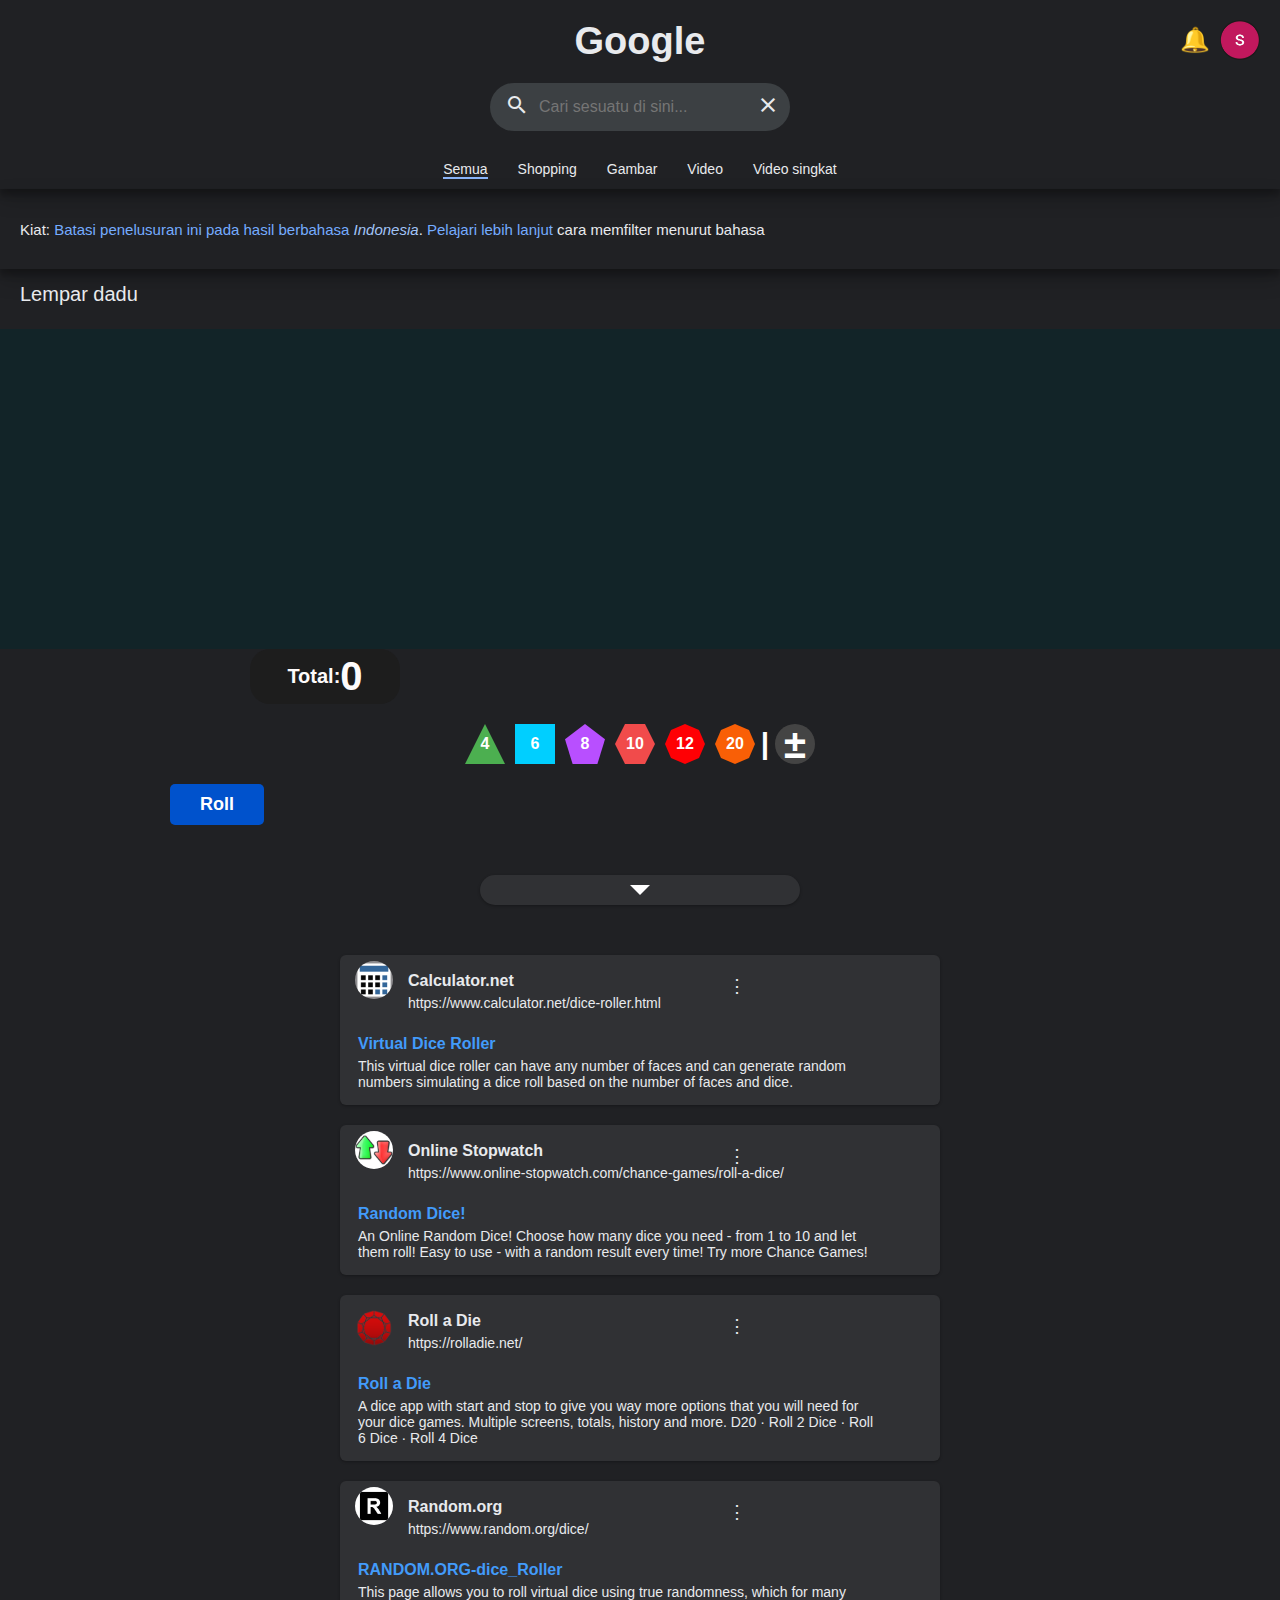
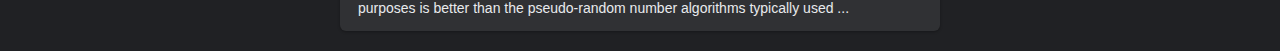
<file: index.html>
<!DOCTYPE html>
<html lang="en">
<head>
    <meta charset="UTF-8">
    <meta name="viewport" content="width=device-width, initial-scale=1.0">
    <title>Roll Dice</title>
    <link rel="stylesheet" href="styles.css">
    <style>
         /* Reset dasar */
    
 * {
    margin: 0;
    padding: 0;
    box-sizing: border-box;
    max-width: 100%; /* Pastikan elemen tidak melebihi viewport */
}


body {
    font-family: Arial, sans-serif;
    background-color: #202124;
    color: #e8eaed;
    display: flex;
    flex-direction: column;
    align-items: center;
    min-height: 100vh;
    max-width: 100%; /* Pastikan elemen tidak melebihi viewport */
    transition: opacity 0.5s ease-in-out; 
}

.fade-out {
    animation: fadeOut 1s forwards; /* Animasi 1 detik */
}

@keyframes fadeOut {
    0% {
        opacity: 1;
    }
    100% {
        opacity: 0;
        visibility: hidden;
    }
}





/* Style untuk header */
header {
    width: 100%;
    padding: 20px 20px;
    background-color: #202124;
    box-sizing: border-box;
    display: flex;
    flex-direction: column; /* Elemen tersusun vertikal */
    align-items: center; /* Semua elemen di tengah */
    position: relative; /* Basis untuk positioning */
}

/* Style teks Google */
.google-title {
    font-size: 38px;
    font-weight: bold;
    color: #e8eaed;
    font-family: Arial, sans-serif;
    margin: 0;
}

/* Container untuk lonceng dan profil */
.right-container {
    display: flex;
    align-items: center;
    gap: 10px; /* Jarak antara ikon lonceng dan foto profil */
    position: absolute; /* Posisi absolut */
    right: 20px; /* Tempatkan di kanan */
    top: 20px; /* Posisi di atas */
}

.icon-bell {
    background: none;
    border: none;
    color: #ffb900; /* Warna lonceng */
    font-size: 24px;
    cursor: pointer;
}

/* Style untuk foto profil */
.profile-img {
    width: 40px;
    height: 40px;
    border-radius: 50%; /* Membuat gambar menjadi lingkaran */
    object-fit: cover;
   
}

/* Style untuk search container */
.search-container {
    display: flex;
    align-items: center;
    gap: 10px;
    background-color: #3c4043;
    padding: 10px 15px;
    border-radius: 24px;
    width: 300px; /* Lebar search bar */
    margin-top: 20px; /* Beri jarak dari atas */
}

.search-container input {
    border: none;
    background: transparent;
    color: #e8eaed;
    font-size: 16px;
    outline: none;
    flex: 1;
}

.search-container button {
    background: none;
    border: none;
    color: #e8eaed;
    font-size: 16px;
    cursor: pointer;
}



.search-container button:hover {
    color: #ffffff;
}

/* Menu Tab */
nav {
    display: flex;
    justify-content: center;
    padding: 10px 0;
    width: 100%; /* Sesuaikan dengan viewport */
    background-color: #202124;
    width: 100%; /* Sesuaikan lebar elemen dengan viewport */
    margin: 0 auto; /* Pusatkan elemen */
    max-width: 100%; /* Batasi lebar maksimum */
    box-shadow:  rgba(0, 0, 0, 0.19) 0px 10px 20px, rgba(0, 0, 0, 0.23) 0px 6px 6px;
}


nav a {
    color: #e8eaed;
    text-decoration: none;
    margin: 0 15px;
    font-size: 14px;
}

nav a.active {
    border-bottom: 2px solid #8ab4f8;
}

/* Search Results */
    main {
        padding: 0; /* Hilangkan padding di main jika ada */
        margin: 0 auto; /* Pusatkan elemen jika dibutuhkan */
        width: 100%;
    }
    


    .search-result1  {
        height: 80px;
        align-items: center;
        display: flex;
        margin-left: 20px;
        font-size: 15px;
        
        
      }
.bcrs {

    box-shadow:  rgba(0, 0, 0, 0.19) 0px 10px 20px, rgba(0, 0, 0, 0.23) 0px 6px 6px;
}




    .search-result  {
      height: 60px;
      align-items: center;
      display: flex;
      margin-left: 20px;
      
      
        
    }

.search-result p {
    font-size: 20px;
    margin-bottom: 10px;

}

.result-card {
    width: 320px;
    height: 30px;
    background-color: #303134;
    padding: 15px;
    border-radius: 20px;
    box-shadow: 0 1px 3px rgba(0, 0, 0, 0.3);
    margin: 50px auto;
    display: flex;
    justify-content: center;
    align-items: center;
    position: relative; /* Untuk posisi relatif */
}

/* Panah ke bawah */
.arrow-down {
    width: 0;
    height: 0;
    border-left: 10px solid transparent;
    border-right: 10px solid transparent;
    border-top: 10px solid #fff; /* Warna panah */
    display: inline-block;
}


.result-card1 {
    display: flex;
    align-items: center; /* Menyamakan posisi vertikal */
    background-color: #303134; /* Warna abu-abu tua */
    padding: 15px;
    border-radius: 6px;
    box-shadow: 0 1px 3px rgba(0, 0, 0, 0.3);
    margin: 20px auto;
    max-width: 600px; /* Batas lebar card */
}

.profile-img1 {
    width: 38px;
    height: 38px;
    border-radius: 50%; /* Gambar lingkaran */
    margin-right: 15px; /* Jarak dengan teks */
    margin-top: -100px;
}

.content {
    display: flex;
    flex-direction: column;
}

.title {
    font-size: 16px;
    
    margin: 0 0 5px 0; /* Margin bawah untuk judul */
    justify-content: space-between; /* Menjaga spasi antara teks dan titik tiga */
    align-items: center; /* Menyamakan posisi vertikal */
    margin-top: -25px;


}

.title1 {
    font-size: 16px;
    color: #429bfa; /* Warna ungu judul */
    margin: 0 0 5px 0; /* Margin bawah untuk judul */
    margin-left: -50px;
    justify-content: space-between; /* Menjaga spasi antara teks dan titik tiga */
    align-items: center; /* Menyamakan posisi vertikal */

}

.description {
    font-size: 14px;
    color: #e8eaed; /* Warna teks abu terang */
    margin: 0;
    margin-left: -50px;
}

.description1 {
    font-size: 14px;
    color: #e8eaed; /* Warna teks abu terang */
    margin: 0;
    height: 40px;
  
}


.menu-dots {
    font-size: 18px; /* Ukuran titik tiga */
    color: #e8eaed; /* Warna ikon titik tiga */
    cursor: pointer; /* Pointer saat di-hover */
    margin-left: 320px; /* Posisi ke paling kanan */
    margin-top: 40px;
}

.titik {
    margin-top: 5px;
}

.face:nth-child(1) { grid-area: 1 / 2; }
.face:nth-child(2) { grid-area: 2 / 1; }
.face:nth-child(3) { grid-area: 2 / 2; }
.face:nth-child(4) { grid-area: 2 / 3; }
.face:nth-child(5) { grid-area: 3 / 2; }

  .dice-result {
   
    width: 100%; /* Lebar penuh */
    background-color:#122428;
    height: 320px; /* Tetapkan tinggi */

}



#dice-result {
    justify-content: center;
    align-items: center;
    display: flex;
    flex-wrap: wrap; /* Membungkus elemen ke baris baru */
    justify-content: center; /* Pusatkan elemen di tengah */
    gap: 10px; /* Jarak antar dadu */
    margin: 0 auto; /* Tengah sejajar kiri-kanan */
    width: 80%; /* Lebar penuh */
    background-color:#122428;
    height: 320px; /* Tetapkan tinggi */
    box-sizing: border-box;
    padding: 10px;
}


@keyframes spin-dice {
    0% {
        transform: rotateX(0) rotateY(0);
    }
    25% {
        transform: rotateX(720deg) rotateY(360deg);
    }
    50% {
        transform: rotateX(1080deg) rotateY(720deg);
    }
    75% {
        transform: rotateX(1440deg) rotateY(1080deg);
    }
    100% {
        transform: rotateX(1800deg) rotateY(1440deg);
    }
}

.dice-spin {
    animation: spin-dice 1s ease-in-out;
}


.dice-display {
    width: 60px;
    height: 60px;
    position: relative;
    transform-style: preserve-3d;
    transform-origin: center center;
    transition: transform 2s cubic-bezier(0.25, 1, 0.5, 1), opacity 0s;
    opacity: 0;
    margin: 10px;
}

/* Face dadu */
.face {
    position: absolute;
    width: 100%;
    height: 100%;
    background-color: #00cfff;
    display: flex;
    justify-content: center;
    align-items: center;
    font-size: 30px;
    font-weight: bold;
    color: white;
}

.dice-display.show {
    opacity: 1;
    animation: roll 2s cubic-bezier(0.25, 1, 0.5, 1) forwards;
}

/* Menghindari dadu pertama mengikuti dadu kedua */
.dice-display:nth-child(1) {
    animation-delay: 0s;
}

.dice-display:nth-child(2) {
    animation-delay: 0s; /* Memberikan sedikit delay pada dadu kedua */
}

.dice-display:nth-child(3) {
    animation-delay: 0s; /* Memberikan delay tambahan pada dadu ketiga */
}

@keyframes roll {
    0% {
        transform: rotateX(0deg) rotateY(0deg) rotateZ(0deg);
    }
    100% {
        transform: rotateX(720deg) rotateY(720deg) rotateZ(720deg);
    }
}

.front  { transform: translateZ(30px); }
.back   { transform: rotateY(180deg) translateZ(30px); }
.right  { transform: rotateY(90deg) translateZ(30px); }
.left   { transform: rotateY(-90deg) translateZ(30px); }
.top    { transform: rotateX(90deg) translateZ(30px); }
.bottom { transform: rotateX(-90deg) translateZ(30px); }

#total {
    font-size: 20px;
    font-weight: bold;
    margin: 40px;
    color: rgb(254, 251, 251);
    margin-left: 250px;
    margin-top: -0px;
}

.total {
    background-color: rgb(29, 29, 29);
    width: 150px;
    height: 55px;
    border-radius: 20px;
    align-items: center;
    justify-content: center;
    display: flex;
}

#total-value {
    font-size: 40px;
}

.dice-container {
    display: flex;
    justify-content: center;
    align-items: center;
    gap: 10px;
    perspective: 1000px;
    margin-top: -20px;
}

.dice {
    width: 40px;
    height: 40px;
    color: white;
    font-size: 16px;
    font-weight: bold;
    display: flex;
    justify-content: center;
    align-items: center;
    position: relative;
    transform-style: preserve-3d;
    cursor: pointer;
    transition: transform 0.3s ease; /* Animasi saat posisi berubah */
}
  
  .dice-number {
    font-size: 2em;
    font-weight: bold;
  }
  
  .dice-container .dice {
    transition: transform 3s ease-in-out;
  }

.dice:hover {
    transform: scale(1);
}

.triangle {
    background-color: #4CAF50;
    clip-path: polygon(50% 0%, 0% 100%, 100% 100%);
}

.square {
    background-color: #00cfff;
}

.pentagon {
    background-color: #b84fff;
    clip-path: polygon(50% 0%, 100% 38%, 81% 100%, 19% 100%, 0% 38%);
}

.hexagon {
    background-color: #f14b4b;
    clip-path: polygon(25% 0%, 75% 0%, 100% 50%, 75% 100%, 25% 100%, 0% 50%);
}

.septagon {
    background-color: #ff0004;
    clip-path: polygon(50% 0%, 85% 15%, 100% 50%, 85% 85%, 50% 100%, 15% 85%, 0% 50%, 15% 15%);
}
.bintang {
    background-color: #f95f06; /* Warna oranye */
    clip-path: polygon(50% 0%, 85% 15%, 100% 50%, 85% 85%, 50% 100%, 15% 85%, 0% 50%, 15% 15%);
    
    }

.lintang {
    
        display: flex;
        justify-content: center;
        align-items: center;

        color: #fff; /* Warna teks putih */
        font-size: 30px;
        margin-left: -20px;
    }

.dice1 {
        width: 40px;
        height: 40px;
        display: flex;
        justify-content: center;
        align-items: center;
        position: relative;
        background-color: #444; /* Warna abu-abu gelap */
        color: #fff; /* Warna teks putih */
        font-weight: bold;
        clip-path: circle(50% at 50% 50%); /* Bentuk lingkaran */
        font-size: 40px;
        margin-left: -20px;
    }



#roll-button {
    background-color: #0052cc;
    color: white;
    border: none;
    font-size: 18px;
    font-weight: bold;
    padding: 10px 30px;
    border-radius: 5px;
    cursor: pointer;
    margin-top: 20px;
    margin-left: 170px;
}

#roll-button:hover {
    background-color: #003d99;
}

.bcdice {
    background-color: #0052cc;
}



/* Ukuran untuk 1 dadu */
.dice-single {
    width: 100px;
    height: 100px;
    font-size: 2rem; /* Sesuaikan teks jika ada */
    line-height: 100px;
}

/* Ukuran untuk 2 dadu */
.dice-double {
    width: 75px;
    height: 75px;
    font-size: 1.5rem; /* Sesuaikan teks jika ada */
    line-height: 75px;
}

/* Ukuran untuk lebih dari 2 dadu */
.dice-multiple {
    width: 60px;
    height: 60px;
    font-size: 1rem; /* Sesuaikan teks jika ada */
}


    </style>
</head>
<body>
              
    <!-- Header Pencarian -->
    <header>
        <h1 class="google-title">Google</h1>
    
        <div class="right-container">
            <button class="icon-bell">&#128276;</button>
            <img src="pp.jpg" alt="Profile" class="profile-img">
        </div>
        <link href="https://fonts.googleapis.com/icon?family=Material+Icons" rel="stylesheet">

        <div id="search-form">
          <div class="search-container">
            <button type="submit">
              <span class="material-icons">search</span>
            </button>
            <input type="text" id="search-input" placeholder="Cari sesuatu di sini...">
            <button type="button" id="clear-btn">
              <span class="material-icons">close</span>
            </button>
          </div>
        </div>
    </header>
<!-- Menu Tab -->
    <nav>
        <a href="#" class="active">Semua</a>
        <a href="#">Shopping</a>
        <a href="#">Gambar</a>
        <a href="#">Video</a>
        <a href="#">Video singkat</a>
    </nav>

    <!-- Hasil Pencarian -->
    <main>

        <div class="bcrs">
            <div class="search-result1">
                <p>Kiat: <span style="color: rgb(117, 172, 255);">Batasi penelusuran ini pada hasil berbahasa</span> <span style="color: rgb(162, 197, 248); font-style: oblique;" >Indonesia</span>. <span style="color: rgb(117, 172, 255);">Pelajari lebih lanjut</span> cara memfilter menurut bahasa</p>

            </div>
        </div>
        <div class="search-result">
            <p>Lempar dadu</p>
        </div>
            <div class="dice-result">
            <div id="dice-result" class="bcdice"></div>
        </div>
        
            <div id="total" class="total">
                Total: <span id="total-value">0</span>
            </div>
        
            <div class="dice-container">
                <div class="dice triangle" data-shape="triangle" data-sides="4">4</div>
                <div class="dice square" data-shape="square" data-sides="6">6</div>
                <div class="dice pentagon" data-shape="pentagon" data-sides="8">8</div>
                <div class="dice hexagon" data-shape="hexagon" data-sides="10">10</div>
                <div class="dice septagon" data-shape="septagon" data-sides="12">12</div>
                <div class="dice bintang" data-shape="bintang" data-sides="20">20</div>
                <div class="dice lintang" data-shape="lintang" data-sides="6">|</div>
                <div class="dice1 plus-minus" data-shape="circle" data-sides="6">±</div>
                    
            </div>
            <button id="roll-button">Roll</button>
        
            <script>
                const diceResult = document.getElementById("dice-result");
                const totalValue = document.getElementById("total-value");
                
                let total = 0; // Global total value
                let rollingCount = 0; // Track how many dice are still rolling
                
                function rollDice(sides) {
    const allowedValues = [4, 3, 5, 6]; // Angka yang boleh muncul
    const index = Math.floor(Math.random() * allowedValues.length);
    return allowedValues[index];
}

                function updateDiceDisplay(diceElement, value) {
                    const rotations = [
                        [0, 0],        // 1: Depan
                        [0, 180],      // 2: Belakang
                        [90, 0],       // 3: Kanan
                        [-90, 0],      // 4: Kiri
                        [0, 90],       // 5: Atas
                        [0, -90]       // 6: Bawah
                    ];

                    rollingCount++;
        
                    const faces = diceElement.querySelectorAll(".face");

                    const randomZRotation = Math.floor(Math.random() * 360); // Rotasi acak sumbu Z
                    const [rotationX, rotationY] = rotations[(value - 1) % 6];

                    diceElement.classList.remove("show");
                    
                    setTimeout(() => {
                        // Durasi animasi
                        diceElement.classList.add("show");
                        faces.forEach(face => face.textContent = '');
                        
                        const displayValue = (value - 1) % 20 + 1;
                        setTimeout(() => {
                            faces.forEach((face) => {
                                face.textContent = displayValue;
                            }); // Hapus teks dari semua sisi
                        }, 2000);
                            
                        
                            rollingCount--;
        
                        diceElement.dataset.value = value; // Perbarui nilai dadu
        
                        recalculateTotal();  
                    }, 1);
                }
                
                // Fungsi untuk mendapatkan sisi yang terlihat berdasarkan rotasi
                function getVisibleFaceIndex(rotationX, rotationY) {
                    const angleX = Math.abs(rotationX % 360);
                    const angleY = Math.abs(rotationY % 360);
                
                    // Tentukan sisi yang terlihat berdasarkan sudut rotasi X dan Y
                    if (angleX >= 0 && angleX < 90) {
                        return 0; // Sisi depan
                    } else if (angleX >= 90 && angleX < 180) {
                        return 1; // Sisi belakang
                    } else if (angleY >= 0 && angleY < 90) {
                        return 2; // Sisi kanan
                    } else if (angleY >= 90 && angleY < 180) {
                        return 3; // Sisi kiri
                    } else if (angleX >= 180 && angleX < 270) {
                        return 4; // Sisi atas
                    } else {
                        return 5; // Sisi bawah
                    }
                }
                
                function addDice(sides) {
                    const newDice = document.createElement("div");
                    newDice.classList.add("dice-display");
                    newDice.dataset.sides = sides;
                    newDice.innerHTML = ` 
                        <div class="face front"></div>
                        <div class="face back"></div>
                        <div class="face right"></div>
                        <div class="face left"></div>
                        <div class="face top"></div>
                        <div class="face bottom"></div>
                    `;
                
                    diceResult.appendChild(newDice);
                
                    setTimeout(() => newDice.classList.add("show"), 100);
                    // Roll dice immediately and update total
                    const value = rollDice(sides);
                    updateDiceDisplay(newDice, value);

                    newDice.addEventListener("click", () => {
                        const newValue = rollDice(sides);
                        newDice.dataset.value = newValue;
                        updateDiceDisplay(newDice, newValue);
                    });
                
                // Hitung jumlah elemen anak dalam diceResult
const diceCount = diceResult.children.length;

// Reset semua posisi sebelumnya
const allDice = diceResult.children;
for (let i = 0; i < allDice.length; i++) {
    allDice[i].classList.remove("dice-single", "dice-double", "dice-row");
    allDice[i].style.transform = ""; // Reset posisi
}

// Tambahkan class dan posisi berdasarkan jumlah dadu
if (diceCount === 1) {
    // Jika hanya ada 1 dadu, letakkan di tengah
    allDice[0].classList.add("dice-single");
    allDice[0].style.transform = "translateY(0px)"; // Tetap di tengah
} else if (diceCount === 2) {
    // Jika ada 2 dadu, posisikan dadu pertama di bawah sedikit dan dadu kedua naik
    allDice[0].classList.add("dice-double");
    allDice[0].style.transform = "translateY(20px)"; // Dadu pertama sedikit ke bawah
    allDice[1].classList.add("dice-double");
    allDice[1].style.transform = "translateY(-20px)"; // Dadu kedua naik
} else if (diceCount >= 3) {
    // Jika ada 3 atau lebih dadu, posisikan semua dadu sebaris
    for (let i = 0; i < diceCount; i++) {
        allDice[i].classList.add("dice-row");
        if (i === 0) {
            allDice[i].style.transform = "translateY(-20px)"; // Dadu pertama naik
        } else if (i === 1) {
            allDice[i].style.transform = "translateY(-40px)"; // Dadu kedua naik lebih tinggi
        } else {
            allDice[i].style.transform = "translateY(0px)"; // Dadu ketiga dan seterusnya tetap rata
        }
    }
}




                    
                }
                
                
                
                function recalculateTotal() {
                    total = Array.from(document.querySelectorAll(".dice-display")).reduce((acc, dice) => {
                        return acc + parseInt(dice.dataset.value || "0", 10);
                    }, 0);
                    console.log(total);
                    
                    totalValue.textContent = total; // Update total after all dice stop rolling
                }
                
                document.querySelectorAll(".dice").forEach(diceButton => {
                    diceButton.addEventListener("click", () => {
                        const sides = parseInt(diceButton.dataset.sides, 10);
                        addDice(sides);
                    });
                });
                
                document.getElementById("roll-button").addEventListener("click", () => {
                    const diceDisplays = document.querySelectorAll(".dice-display");
                
                    total = 0; // Reset total
                
                    diceDisplays.forEach(dice => {
                        const sides = parseInt(dice.dataset.sides || "6", 10);
                        const newValue = rollDice(sides);
                        console.log(dice);
                        updateDiceDisplay(dice, newValue);
                        dice.dataset.value = newValue; // Update dice value
                    });
                
                    // Reset the display total to 0 during rolling
                    totalValue.textContent = 0;
                });
                
                document.getElementById('search-form').addEventListener('submit', function (e) {
                    e.preventDefault(); // Mencegah pengiriman form secara default
                
                    // Ambil nilai dari input pencarian
                    const searchValue = document.getElementById('search-input').value;
                
                    // Simpan nilai pencarian ke localStorage
                    localStorage.setItem('lastSearch', searchValue);
                
                    // Tambahkan efek menghilang ke elemen body atau elemen utama
                    const body = document.querySelector('body');
                    body.classList.add('fade-out');
                
                    // Tunggu 1 detik lalu refresh halaman
                    setTimeout(() => {
                        location.reload(); // Refresh halaman
                    }, 1000); // 1000 milidetik = 1 detik
                });
                
                // Saat halaman dimuat ulang, isi kembali kolom pencarian dari localStorage
                window.addEventListener('DOMContentLoaded', function () {
                    const savedSearch = localStorage.getItem('lastSearch');
                    if (savedSearch) {
                        document.getElementById('search-input').value = savedSearch;
                    }
                });
                             
            </script>          
        
        <div class="result-card">
            <div class="arrow-down"></div>
        </div>

        <div class="result-card1">
            <img src="cr.png" alt="Logo" class="profile-img1">
            <div class="content">
                <div class="titik" >
                <div >
                    <span class="menu-dots">⋮</span>
                </div>
            </div>
                    <h2 class="title">Calculator.net</h2>
                   
               
                <p class="description1">
                    https://www.calculator.net/dice-roller.html
                </p>
                
                    <h2 class="title1">Virtual Dice Roller</h2>
                
                <p class="description">
                    This virtual dice roller can have any number of faces and can generate random numbers simulating a dice roll based on the number of faces and dice.
                </p>
            </div>
        </div>
        </div>
        


        <div class="result-card1">
            <img src="st.jpg" alt="Logo" class="profile-img1">
            <div class="content">
                <div class="titik" >
                <div >
                    <span class="menu-dots">⋮</span>
                </div>
            </div>
                    <h2 class="title">Online Stopwatch</h2>
                   
               
                <p class="description1">
                    https://www.online-stopwatch.com/chance-games/roll-a-dice/
                </p>
                
                    <h2 class="title1">Random Dice! </h2>
                
                <p class="description">
                    An Online Random Dice! Choose how many dice you need - from 1 to 10 and let them roll! Easy to use - with a random result every time! Try more Chance Games!
                </p>
            </div>
        </div>
        </div>

        <div class="result-card1">
            <img src="roll.png" alt="Logo" class="profile-img1">
            <div class="content">
                <div class="titik" >
                <div >
                    <span class="menu-dots">⋮</span>
                </div>
            </div>
                    <h2 class="title">Roll a Die</h2>
                   
               
                <p class="description1">
                    https://rolladie.net/
                </p>
                
                    <h2 class="title1">Roll a Die</h2>
                
                <p class="description">
                    A dice app with start and stop to give you way more options that you will need for your dice games. Multiple screens, totals, history and more.
                    ‎D20 · ‎Roll 2 Dice · ‎Roll 6 Dice · ‎Roll 4 Dice
                </p>
            </div>
        </div>
        </div>




        <div class="result-card1">
            <img src="R.png" alt="Logo" class="profile-img1">
            <div class="content">
                <div class="titik" >
                <div >
                    <span class="menu-dots">⋮</span>
                </div>
            </div>
                    <h2 class="title">Random.org</h2>
                   
               
                <p class="description1">
                    https://www.random.org/dice/
                </p>
                
                    <h2 class="title1">RANDOM.ORG-dice_Roller</h2>
                
                <p class="description">
                    This page allows you to roll virtual dice using true randomness, which for many purposes is better than the pseudo-random number algorithms typically used ...
                </p>
            </div>
        </div>
        </div>
    </div>
</main>
</body>
</html>
</file>
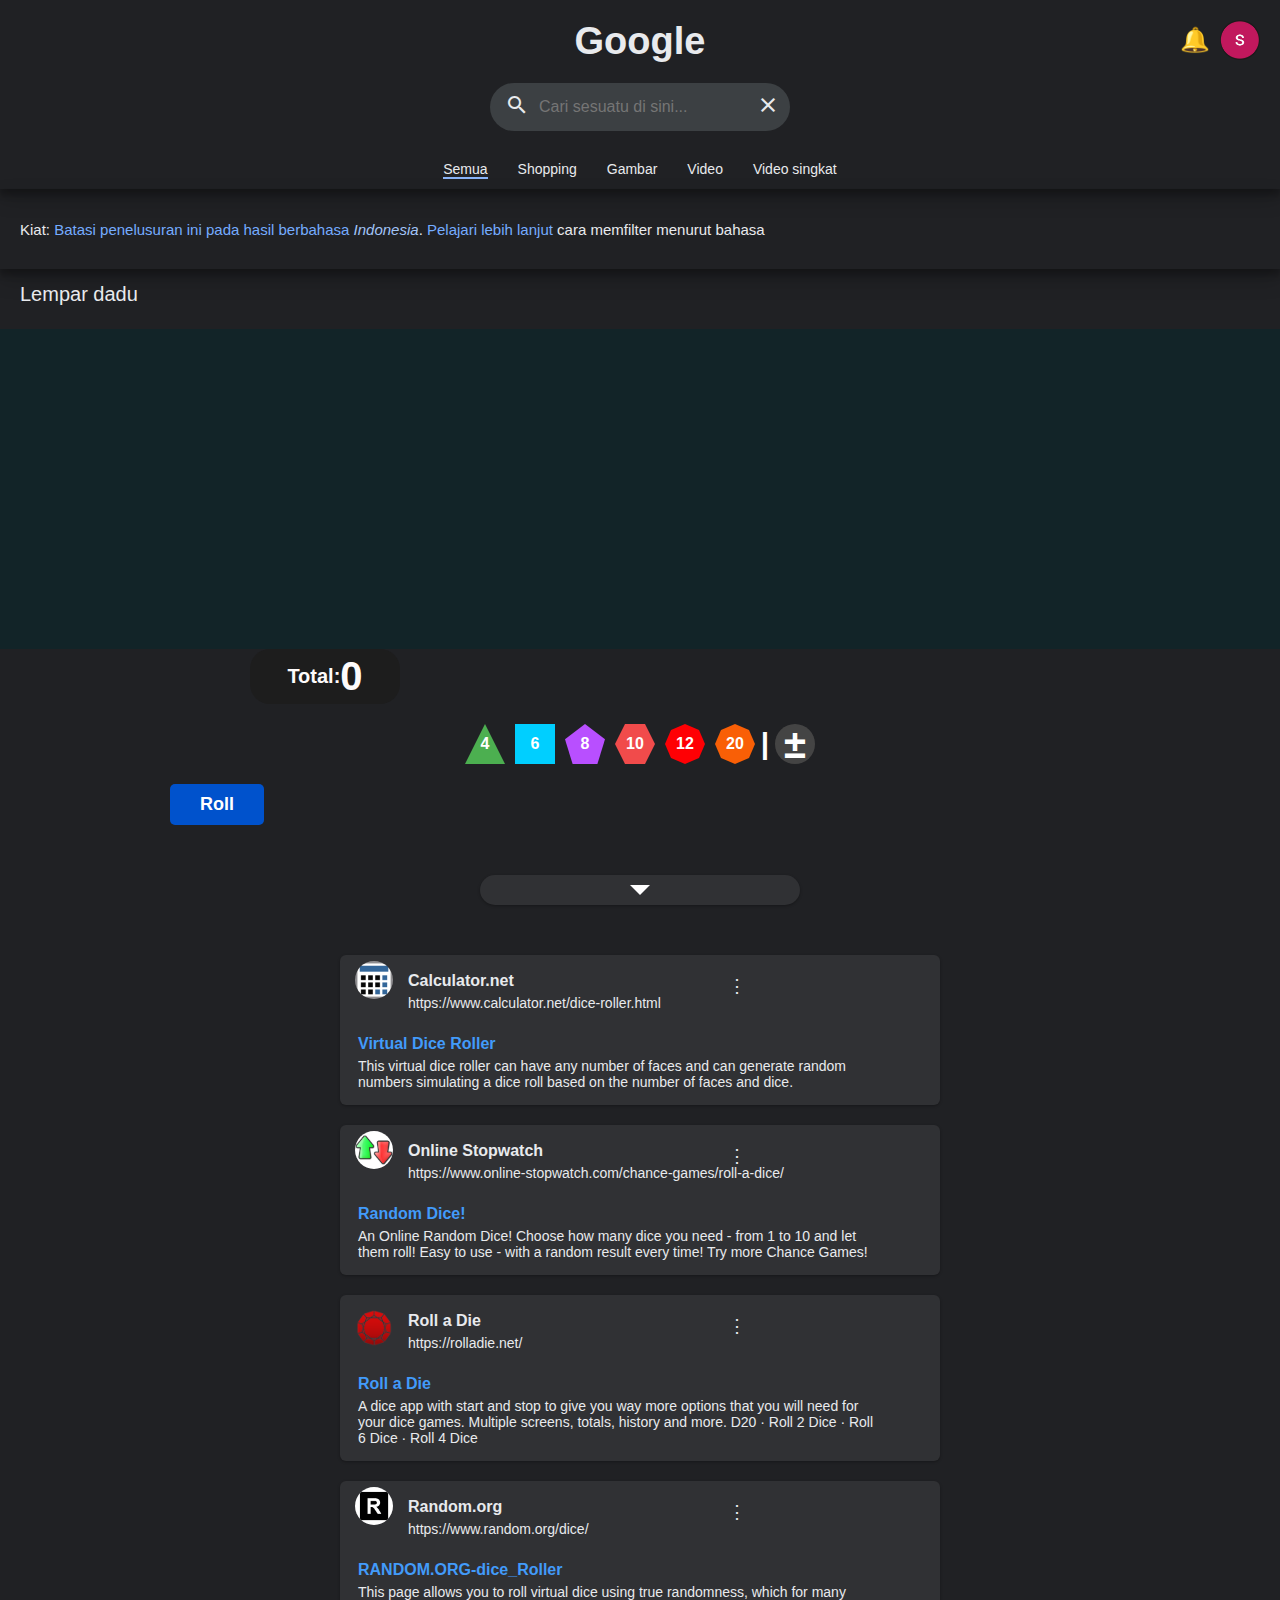
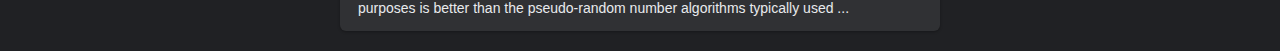
<file: index1.html>
<!DOCTYPE html>
<html lang="en">
<head>
    <meta charset="UTF-8">
    <meta name="viewport" content="width=device-width, initial-scale=1.0">
    <title>Roll Dice</title>
    <link rel="stylesheet" href="styles.css">
    <style>
         /* Reset dasar */
    
 * {
    margin: 0;
    padding: 0;
    box-sizing: border-box;
    max-width: 100%; /* Pastikan elemen tidak melebihi viewport */
}


body {
    font-family: Arial, sans-serif;
    background-color: #202124;
    color: #e8eaed;
    display: flex;
    flex-direction: column;
    align-items: center;
    min-height: 100vh;
    max-width: 100%; /* Pastikan elemen tidak melebihi viewport */
    transition: opacity 0.5s ease-in-out; 
}

.fade-out {
    animation: fadeOut 1s forwards; /* Animasi 1 detik */
}

@keyframes fadeOut {
    0% {
        opacity: 1;
    }
    100% {
        opacity: 0;
        visibility: hidden;
    }
}





/* Style untuk header */
header {
    width: 100%;
    padding: 20px 20px;
    background-color: #202124;
    box-sizing: border-box;
    display: flex;
    flex-direction: column; /* Elemen tersusun vertikal */
    align-items: center; /* Semua elemen di tengah */
    position: relative; /* Basis untuk positioning */
}

/* Style teks Google */
.google-title {
    font-size: 38px;
    font-weight: bold;
    color: #e8eaed;
    font-family: Arial, sans-serif;
    margin: 0;
}

/* Container untuk lonceng dan profil */
.right-container {
    display: flex;
    align-items: center;
    gap: 10px; /* Jarak antara ikon lonceng dan foto profil */
    position: absolute; /* Posisi absolut */
    right: 20px; /* Tempatkan di kanan */
    top: 20px; /* Posisi di atas */
}

.icon-bell {
    background: none;
    border: none;
    color: #ffb900; /* Warna lonceng */
    font-size: 24px;
    cursor: pointer;
}

/* Style untuk foto profil */
.profile-img {
    width: 40px;
    height: 40px;
    border-radius: 50%; /* Membuat gambar menjadi lingkaran */
    object-fit: cover;
   
}

/* Style untuk search container */
.search-container {
    display: flex;
    align-items: center;
    gap: 10px;
    background-color: #3c4043;
    padding: 10px 15px;
    border-radius: 24px;
    width: 300px; /* Lebar search bar */
    margin-top: 20px; /* Beri jarak dari atas */
}

.search-container input {
    border: none;
    background: transparent;
    color: #e8eaed;
    font-size: 16px;
    outline: none;
    flex: 1;
}

.search-container button {
    background: none;
    border: none;
    color: #e8eaed;
    font-size: 16px;
    cursor: pointer;
}



.search-container button:hover {
    color: #ffffff;
}

/* Menu Tab */
nav {
    display: flex;
    justify-content: center;
    padding: 10px 0;
    width: 100%; /* Sesuaikan dengan viewport */
    background-color: #202124;
    width: 100%; /* Sesuaikan lebar elemen dengan viewport */
    margin: 0 auto; /* Pusatkan elemen */
    max-width: 100%; /* Batasi lebar maksimum */
    box-shadow:  rgba(0, 0, 0, 0.19) 0px 10px 20px, rgba(0, 0, 0, 0.23) 0px 6px 6px;
}


nav a {
    color: #e8eaed;
    text-decoration: none;
    margin: 0 15px;
    font-size: 14px;
}

nav a.active {
    border-bottom: 2px solid #8ab4f8;
}

/* Search Results */
    main {
        padding: 0; /* Hilangkan padding di main jika ada */
        margin: 0 auto; /* Pusatkan elemen jika dibutuhkan */
        width: 100%;
    }
    


    .search-result1  {
        height: 80px;
        align-items: center;
        display: flex;
        margin-left: 20px;
        font-size: 15px;
        
        
      }
.bcrs {

    box-shadow:  rgba(0, 0, 0, 0.19) 0px 10px 20px, rgba(0, 0, 0, 0.23) 0px 6px 6px;
}




    .search-result  {
      height: 60px;
      align-items: center;
      display: flex;
      margin-left: 20px;
      
      
        
    }

.search-result p {
    font-size: 20px;
    margin-bottom: 10px;

}

.result-card {
    width: 320px;
    height: 30px;
    background-color: #303134;
    padding: 15px;
    border-radius: 20px;
    box-shadow: 0 1px 3px rgba(0, 0, 0, 0.3);
    margin: 50px auto;
    display: flex;
    justify-content: center;
    align-items: center;
    position: relative; /* Untuk posisi relatif */
}

/* Panah ke bawah */
.arrow-down {
    width: 0;
    height: 0;
    border-left: 10px solid transparent;
    border-right: 10px solid transparent;
    border-top: 10px solid #fff; /* Warna panah */
    display: inline-block;
}


.result-card1 {
    display: flex;
    align-items: center; /* Menyamakan posisi vertikal */
    background-color: #303134; /* Warna abu-abu tua */
    padding: 15px;
    border-radius: 6px;
    box-shadow: 0 1px 3px rgba(0, 0, 0, 0.3);
    margin: 20px auto;
    max-width: 600px; /* Batas lebar card */
}

.profile-img1 {
    width: 38px;
    height: 38px;
    border-radius: 50%; /* Gambar lingkaran */
    margin-right: 15px; /* Jarak dengan teks */
    margin-top: -100px;
}

.content {
    display: flex;
    flex-direction: column;
}

.title {
    font-size: 16px;
    
    margin: 0 0 5px 0; /* Margin bawah untuk judul */
    justify-content: space-between; /* Menjaga spasi antara teks dan titik tiga */
    align-items: center; /* Menyamakan posisi vertikal */
    margin-top: -25px;


}

.title1 {
    font-size: 16px;
    color: #429bfa; /* Warna ungu judul */
    margin: 0 0 5px 0; /* Margin bawah untuk judul */
    margin-left: -50px;
    justify-content: space-between; /* Menjaga spasi antara teks dan titik tiga */
    align-items: center; /* Menyamakan posisi vertikal */

}

.description {
    font-size: 14px;
    color: #e8eaed; /* Warna teks abu terang */
    margin: 0;
    margin-left: -50px;
}

.description1 {
    font-size: 14px;
    color: #e8eaed; /* Warna teks abu terang */
    margin: 0;
    height: 40px;
  
}


.menu-dots {
    font-size: 18px; /* Ukuran titik tiga */
    color: #e8eaed; /* Warna ikon titik tiga */
    cursor: pointer; /* Pointer saat di-hover */
    margin-left: 320px; /* Posisi ke paling kanan */
    margin-top: 40px;
}

.titik {
    margin-top: 5px;
}

.face:nth-child(1) { grid-area: 1 / 2; }
.face:nth-child(2) { grid-area: 2 / 1; }
.face:nth-child(3) { grid-area: 2 / 2; }
.face:nth-child(4) { grid-area: 2 / 3; }
.face:nth-child(5) { grid-area: 3 / 2; }

  .dice-result {
   
    width: 100%; /* Lebar penuh */
    background-color:#122428;
    height: 320px; /* Tetapkan tinggi */

}



#dice-result {
    justify-content: center;
    align-items: center;
    display: flex;
    flex-wrap: wrap; /* Membungkus elemen ke baris baru */
    justify-content: center; /* Pusatkan elemen di tengah */
    gap: 10px; /* Jarak antar dadu */
    margin: 0 auto; /* Tengah sejajar kiri-kanan */
    width: 80%; /* Lebar penuh */
    background-color:#122428;
    height: 320px; /* Tetapkan tinggi */
    box-sizing: border-box;
    padding: 10px;
}


@keyframes spin-dice {
    0% {
        transform: rotateX(0) rotateY(0);
    }
    25% {
        transform: rotateX(720deg) rotateY(360deg);
    }
    50% {
        transform: rotateX(1080deg) rotateY(720deg);
    }
    75% {
        transform: rotateX(1440deg) rotateY(1080deg);
    }
    100% {
        transform: rotateX(1800deg) rotateY(1440deg);
    }
}

.dice-spin {
    animation: spin-dice 1s ease-in-out;
}


.dice-display {
    width: 60px;
    height: 60px;
    position: relative;
    transform-style: preserve-3d;
    transform-origin: center center;
    transition: transform 2s cubic-bezier(0.25, 1, 0.5, 1), opacity 0s;
    opacity: 0;
    margin: 10px;
}

/* Face dadu */
.face {
    position: absolute;
    width: 100%;
    height: 100%;
    background-color: #00cfff;
    display: flex;
    justify-content: center;
    align-items: center;
    font-size: 30px;
    font-weight: bold;
    color: white;
}

.dice-display.show {
    opacity: 1;
    animation: roll 2s cubic-bezier(0.25, 1, 0.5, 1) forwards;
}

/* Menghindari dadu pertama mengikuti dadu kedua */
.dice-display:nth-child(1) {
    animation-delay: 0s;
}

.dice-display:nth-child(2) {
    animation-delay: 0s; /* Memberikan sedikit delay pada dadu kedua */
}

.dice-display:nth-child(3) {
    animation-delay: 0s; /* Memberikan delay tambahan pada dadu ketiga */
}

@keyframes roll {
    0% {
        transform: rotateX(0deg) rotateY(0deg) rotateZ(0deg);
    }
    100% {
        transform: rotateX(720deg) rotateY(720deg) rotateZ(720deg);
    }
}

.front  { transform: translateZ(30px); }
.back   { transform: rotateY(180deg) translateZ(30px); }
.right  { transform: rotateY(90deg) translateZ(30px); }
.left   { transform: rotateY(-90deg) translateZ(30px); }
.top    { transform: rotateX(90deg) translateZ(30px); }
.bottom { transform: rotateX(-90deg) translateZ(30px); }

#total {
    font-size: 20px;
    font-weight: bold;
    margin: 40px;
    color: rgb(254, 251, 251);
    margin-left: 250px;
    margin-top: -0px;
}

.total {
    background-color: rgb(29, 29, 29);
    width: 150px;
    height: 55px;
    border-radius: 20px;
    align-items: center;
    justify-content: center;
    display: flex;
}

#total-value {
    font-size: 40px;
}

.dice-container {
    display: flex;
    justify-content: center;
    align-items: center;
    gap: 10px;
    perspective: 1000px;
    margin-top: -20px;
}

.dice {
    width: 40px;
    height: 40px;
    color: white;
    font-size: 16px;
    font-weight: bold;
    display: flex;
    justify-content: center;
    align-items: center;
    position: relative;
    transform-style: preserve-3d;
    cursor: pointer;
    transition: transform 0.3s ease; /* Animasi saat posisi berubah */
}
  
  .dice-number {
    font-size: 2em;
    font-weight: bold;
  }
  
  .dice-container .dice {
    transition: transform 3s ease-in-out;
  }

.dice:hover {
    transform: scale(1);
}

.triangle {
    background-color: #4CAF50;
    clip-path: polygon(50% 0%, 0% 100%, 100% 100%);
}

.square {
    background-color: #00cfff;
}

.pentagon {
    background-color: #b84fff;
    clip-path: polygon(50% 0%, 100% 38%, 81% 100%, 19% 100%, 0% 38%);
}

.hexagon {
    background-color: #f14b4b;
    clip-path: polygon(25% 0%, 75% 0%, 100% 50%, 75% 100%, 25% 100%, 0% 50%);
}

.septagon {
    background-color: #ff0004;
    clip-path: polygon(50% 0%, 85% 15%, 100% 50%, 85% 85%, 50% 100%, 15% 85%, 0% 50%, 15% 15%);
}
.bintang {
    background-color: #f95f06; /* Warna oranye */
    clip-path: polygon(50% 0%, 85% 15%, 100% 50%, 85% 85%, 50% 100%, 15% 85%, 0% 50%, 15% 15%);
    
    }

.lintang {
    
        display: flex;
        justify-content: center;
        align-items: center;

        color: #fff; /* Warna teks putih */
        font-size: 30px;
        margin-left: -20px;
    }

.dice1 {
        width: 40px;
        height: 40px;
        display: flex;
        justify-content: center;
        align-items: center;
        position: relative;
        background-color: #444; /* Warna abu-abu gelap */
        color: #fff; /* Warna teks putih */
        font-weight: bold;
        clip-path: circle(50% at 50% 50%); /* Bentuk lingkaran */
        font-size: 40px;
        margin-left: -20px;
    }



#roll-button {
    background-color: #0052cc;
    color: white;
    border: none;
    font-size: 18px;
    font-weight: bold;
    padding: 10px 30px;
    border-radius: 5px;
    cursor: pointer;
    margin-top: 20px;
    margin-left: 170px;
}

#roll-button:hover {
    background-color: #003d99;
}

.bcdice {
    background-color: #0052cc;
}



/* Ukuran untuk 1 dadu */
.dice-single {
    width: 100px;
    height: 100px;
    font-size: 2rem; /* Sesuaikan teks jika ada */
    line-height: 100px;
}

/* Ukuran untuk 2 dadu */
.dice-double {
    width: 75px;
    height: 75px;
    font-size: 1.5rem; /* Sesuaikan teks jika ada */
    line-height: 75px;
}

/* Ukuran untuk lebih dari 2 dadu */
.dice-multiple {
    width: 60px;
    height: 60px;
    font-size: 1rem; /* Sesuaikan teks jika ada */
}


    </style>
</head>
<body>
              
    <!-- Header Pencarian -->
    <header>
        <h1 class="google-title">Google</h1>
    
        <div class="right-container">
            <button class="icon-bell">&#128276;</button>
            <img src="pp.jpg" alt="Profile" class="profile-img">
        </div>
        <link href="https://fonts.googleapis.com/icon?family=Material+Icons" rel="stylesheet">

        <div id="search-form">
          <div class="search-container">
            <button type="submit">
              <span class="material-icons">search</span>
            </button>
            <input type="text" id="search-input" placeholder="Cari sesuatu di sini...">
            <button type="button" id="clear-btn">
              <span class="material-icons">close</span>
            </button>
          </div>
        </div>
    </header>
<!-- Menu Tab -->
    <nav>
        <a href="#" class="active">Semua</a>
        <a href="#">Shopping</a>
        <a href="#">Gambar</a>
        <a href="#">Video</a>
        <a href="#">Video singkat</a>
    </nav>

    <!-- Hasil Pencarian -->
    <main>

        <div class="bcrs">
            <div class="search-result1">
                <p>Kiat: <span style="color: rgb(117, 172, 255);">Batasi penelusuran ini pada hasil berbahasa</span> <span style="color: rgb(162, 197, 248); font-style: oblique;" >Indonesia</span>. <span style="color: rgb(117, 172, 255);">Pelajari lebih lanjut</span> cara memfilter menurut bahasa</p>

            </div>
        </div>
        <div class="search-result">
            <p>Lempar dadu</p>
        </div>
            <div class="dice-result">
            <div id="dice-result" class="bcdice"></div>
        </div>
        
            <div id="total" class="total">
                Total: <span id="total-value">0</span>
            </div>
        
            <div class="dice-container">
                <div class="dice triangle" data-shape="triangle" data-sides="4">4</div>
                <div class="dice square" data-shape="square" data-sides="6">6</div>
                <div class="dice pentagon" data-shape="pentagon" data-sides="8">8</div>
                <div class="dice hexagon" data-shape="hexagon" data-sides="10">10</div>
                <div class="dice septagon" data-shape="septagon" data-sides="12">12</div>
                <div class="dice bintang" data-shape="bintang" data-sides="20">20</div>
                <div class="dice lintang" data-shape="lintang" data-sides="6">|</div>
                <div class="dice1 plus-minus" data-shape="circle" data-sides="6">±</div>
                    
            </div>
            <button id="roll-button">Roll</button>
        
            <script>
                const diceResult = document.getElementById("dice-result");
                const totalValue = document.getElementById("total-value");
                
                let total = 0; // Global total value
                let rollingCount = 0; // Track how many dice are still rolling
                
                function rollDice(sides) {
    const allowedValues = [1, 2, 3, 4]; // Angka yang boleh muncul
    const index = Math.floor(Math.random() * allowedValues.length);
    return allowedValues[index];
}

                function updateDiceDisplay(diceElement, value) {
                    const rotations = [
                        [0, 0],        // 1: Depan
                        [0, 180],      // 2: Belakang
                        [90, 0],       // 3: Kanan
                        [-90, 0],      // 4: Kiri
                        [0, 90],       // 5: Atas
                        [0, -90]       // 6: Bawah
                    ];

                    rollingCount++;
        
                    const faces = diceElement.querySelectorAll(".face");

                    const randomZRotation = Math.floor(Math.random() * 360); // Rotasi acak sumbu Z
                    const [rotationX, rotationY] = rotations[(value - 1) % 6];

                    diceElement.classList.remove("show");
                    
                    setTimeout(() => {
                        // Durasi animasi
                        diceElement.classList.add("show");
                        faces.forEach(face => face.textContent = '');
                        
                        const displayValue = (value - 1) % 20 + 1;
                        setTimeout(() => {
                            faces.forEach((face) => {
                                face.textContent = displayValue;
                            }); // Hapus teks dari semua sisi
                        }, 2000);
                            
                        
                            rollingCount--;
        
                        diceElement.dataset.value = value; // Perbarui nilai dadu
        
                        recalculateTotal();  
                    }, 1);
                }
                
                // Fungsi untuk mendapatkan sisi yang terlihat berdasarkan rotasi
                function getVisibleFaceIndex(rotationX, rotationY) {
                    const angleX = Math.abs(rotationX % 360);
                    const angleY = Math.abs(rotationY % 360);
                
                    // Tentukan sisi yang terlihat berdasarkan sudut rotasi X dan Y
                    if (angleX >= 0 && angleX < 90) {
                        return 0; // Sisi depan
                    } else if (angleX >= 90 && angleX < 180) {
                        return 1; // Sisi belakang
                    } else if (angleY >= 0 && angleY < 90) {
                        return 2; // Sisi kanan
                    } else if (angleY >= 90 && angleY < 180) {
                        return 3; // Sisi kiri
                    } else if (angleX >= 180 && angleX < 270) {
                        return 4; // Sisi atas
                    } else {
                        return 5; // Sisi bawah
                    }
                }
                
                function addDice(sides) {
                    const newDice = document.createElement("div");
                    newDice.classList.add("dice-display");
                    newDice.dataset.sides = sides;
                    newDice.innerHTML = ` 
                        <div class="face front"></div>
                        <div class="face back"></div>
                        <div class="face right"></div>
                        <div class="face left"></div>
                        <div class="face top"></div>
                        <div class="face bottom"></div>
                    `;
                
                    diceResult.appendChild(newDice);
                
                    setTimeout(() => newDice.classList.add("show"), 100);
                    // Roll dice immediately and update total
                    const value = rollDice(sides);
                    updateDiceDisplay(newDice, value);

                    newDice.addEventListener("click", () => {
                        const newValue = rollDice(sides);
                        newDice.dataset.value = newValue;
                        updateDiceDisplay(newDice, newValue);
                    });
                
                // Hitung jumlah elemen anak dalam diceResult
const diceCount = diceResult.children.length;

// Reset semua posisi sebelumnya
const allDice = diceResult.children;
for (let i = 0; i < allDice.length; i++) {
    allDice[i].classList.remove("dice-single", "dice-double", "dice-row");
    allDice[i].style.transform = ""; // Reset posisi
}

// Tambahkan class dan posisi berdasarkan jumlah dadu
if (diceCount === 1) {
    // Jika hanya ada 1 dadu, letakkan di tengah
    allDice[0].classList.add("dice-single");
    allDice[0].style.transform = "translateY(0px)"; // Tetap di tengah
} else if (diceCount === 2) {
    // Jika ada 2 dadu, posisikan dadu pertama di bawah sedikit dan dadu kedua naik
    allDice[0].classList.add("dice-double");
    allDice[0].style.transform = "translateY(20px)"; // Dadu pertama sedikit ke bawah
    allDice[1].classList.add("dice-double");
    allDice[1].style.transform = "translateY(-20px)"; // Dadu kedua naik
} else if (diceCount >= 3) {
    // Jika ada 3 atau lebih dadu, posisikan semua dadu sebaris
    for (let i = 0; i < diceCount; i++) {
        allDice[i].classList.add("dice-row");
        if (i === 0) {
            allDice[i].style.transform = "translateY(-20px)"; // Dadu pertama naik
        } else if (i === 1) {
            allDice[i].style.transform = "translateY(-40px)"; // Dadu kedua naik lebih tinggi
        } else {
            allDice[i].style.transform = "translateY(0px)"; // Dadu ketiga dan seterusnya tetap rata
        }
    }
}




                    
                }
                
                
                
                function recalculateTotal() {
                    total = Array.from(document.querySelectorAll(".dice-display")).reduce((acc, dice) => {
                        return acc + parseInt(dice.dataset.value || "0", 10);
                    }, 0);
                    console.log(total);
                    
                    totalValue.textContent = total; // Update total after all dice stop rolling
                }
                
                document.querySelectorAll(".dice").forEach(diceButton => {
                    diceButton.addEventListener("click", () => {
                        const sides = parseInt(diceButton.dataset.sides, 10);
                        addDice(sides);
                    });
                });
                
                document.getElementById("roll-button").addEventListener("click", () => {
                    const diceDisplays = document.querySelectorAll(".dice-display");
                
                    total = 0; // Reset total
                
                    diceDisplays.forEach(dice => {
                        const sides = parseInt(dice.dataset.sides || "6", 10);
                        const newValue = rollDice(sides);
                        console.log(dice);
                        updateDiceDisplay(dice, newValue);
                        dice.dataset.value = newValue; // Update dice value
                    });
                
                    // Reset the display total to 0 during rolling
                    totalValue.textContent = 0;
                });
                
                document.getElementById('search-form').addEventListener('submit', function (e) {
                    e.preventDefault(); // Mencegah pengiriman form secara default
                
                    // Ambil nilai dari input pencarian
                    const searchValue = document.getElementById('search-input').value;
                
                    // Simpan nilai pencarian ke localStorage
                    localStorage.setItem('lastSearch', searchValue);
                
                    // Tambahkan efek menghilang ke elemen body atau elemen utama
                    const body = document.querySelector('body');
                    body.classList.add('fade-out');
                
                    // Tunggu 1 detik lalu refresh halaman
                    setTimeout(() => {
                        location.reload(); // Refresh halaman
                    }, 1000); // 1000 milidetik = 1 detik
                });
                
                // Saat halaman dimuat ulang, isi kembali kolom pencarian dari localStorage
                window.addEventListener('DOMContentLoaded', function () {
                    const savedSearch = localStorage.getItem('lastSearch');
                    if (savedSearch) {
                        document.getElementById('search-input').value = savedSearch;
                    }
                });
                             
            </script>          
        
        <div class="result-card">
            <div class="arrow-down"></div>
        </div>

        <div class="result-card1">
            <img src="cr.png" alt="Logo" class="profile-img1">
            <div class="content">
                <div class="titik" >
                <div >
                    <span class="menu-dots">⋮</span>
                </div>
            </div>
                    <h2 class="title">Calculator.net</h2>
                   
               
                <p class="description1">
                    https://www.calculator.net/dice-roller.html
                </p>
                
                    <h2 class="title1">Virtual Dice Roller</h2>
                
                <p class="description">
                    This virtual dice roller can have any number of faces and can generate random numbers simulating a dice roll based on the number of faces and dice.
                </p>
            </div>
        </div>
        </div>
        


        <div class="result-card1">
            <img src="st.jpg" alt="Logo" class="profile-img1">
            <div class="content">
                <div class="titik" >
                <div >
                    <span class="menu-dots">⋮</span>
                </div>
            </div>
                    <h2 class="title">Online Stopwatch</h2>
                   
               
                <p class="description1">
                    https://www.online-stopwatch.com/chance-games/roll-a-dice/
                </p>
                
                    <h2 class="title1">Random Dice! </h2>
                
                <p class="description">
                    An Online Random Dice! Choose how many dice you need - from 1 to 10 and let them roll! Easy to use - with a random result every time! Try more Chance Games!
                </p>
            </div>
        </div>
        </div>

        <div class="result-card1">
            <img src="roll.png" alt="Logo" class="profile-img1">
            <div class="content">
                <div class="titik" >
                <div >
                    <span class="menu-dots">⋮</span>
                </div>
            </div>
                    <h2 class="title">Roll a Die</h2>
                   
               
                <p class="description1">
                    https://rolladie.net/
                </p>
                
                    <h2 class="title1">Roll a Die</h2>
                
                <p class="description">
                    A dice app with start and stop to give you way more options that you will need for your dice games. Multiple screens, totals, history and more.
                    ‎D20 · ‎Roll 2 Dice · ‎Roll 6 Dice · ‎Roll 4 Dice
                </p>
            </div>
        </div>
        </div>




        <div class="result-card1">
            <img src="R.png" alt="Logo" class="profile-img1">
            <div class="content">
                <div class="titik" >
                <div >
                    <span class="menu-dots">⋮</span>
                </div>
            </div>
                    <h2 class="title">Random.org</h2>
                   
               
                <p class="description1">
                    https://www.random.org/dice/
                </p>
                
                    <h2 class="title1">RANDOM.ORG-dice_Roller</h2>
                
                <p class="description">
                    This page allows you to roll virtual dice using true randomness, which for many purposes is better than the pseudo-random number algorithms typically used ...
                </p>
            </div>
        </div>
        </div>
    </div>
</main>
</body>
</html>
</file>
<file: styles.css>
/* Reset dasar */
    
 * {
    margin: 0;
    padding: 0;
    box-sizing: border-box;
    max-width: 100%; /* Pastikan elemen tidak melebihi viewport */
}


body {
    font-family: Arial, sans-serif;
    background-color: #202124;
    color: #e8eaed;
    display: flex;
    flex-direction: column;
    align-items: center;
    min-height: 100vh;
    max-width: 100%; /* Pastikan elemen tidak melebihi viewport */
    transition: opacity 0.5s ease-in-out; 
}

.fade-out {
    animation: fadeOut 1s forwards; /* Animasi 1 detik */
}

@keyframes fadeOut {
    0% {
        opacity: 1;
    }
    100% {
        opacity: 0;
        visibility: hidden;
    }
}





/* Style untuk header */
header {
    width: 100%;
    padding: 20px 20px;
    background-color: #202124;
    box-sizing: border-box;
    display: flex;
    flex-direction: column; /* Elemen tersusun vertikal */
    align-items: center; /* Semua elemen di tengah */
    position: relative; /* Basis untuk positioning */
}

/* Style teks Google */
.google-title {
    font-size: 38px;
    font-weight: bold;
    color: #e8eaed;
    font-family: Arial, sans-serif;
    margin: 0;
}

/* Container untuk lonceng dan profil */
.right-container {
    display: flex;
    align-items: center;
    gap: 10px; /* Jarak antara ikon lonceng dan foto profil */
    position: absolute; /* Posisi absolut */
    right: 20px; /* Tempatkan di kanan */
    top: 20px; /* Posisi di atas */
}

.icon-bell {
    background: none;
    border: none;
    color: #ffb900; /* Warna lonceng */
    font-size: 24px;
    cursor: pointer;
}

/* Style untuk foto profil */
.profile-img {
    width: 40px;
    height: 40px;
    border-radius: 50%; /* Membuat gambar menjadi lingkaran */
    object-fit: cover;
   
}

/* Style untuk search container */
.search-container {
    display: flex;
    align-items: center;
    gap: 10px;
    background-color: #3c4043;
    padding: 10px 15px;
    border-radius: 24px;
    width: 300px; /* Lebar search bar */
    margin-top: 20px; /* Beri jarak dari atas */
}

.search-container input {
    border: none;
    background: transparent;
    color: #e8eaed;
    font-size: 16px;
    outline: none;
    flex: 1;
}

.search-container button {
    background: none;
    border: none;
    color: #e8eaed;
    font-size: 16px;
    cursor: pointer;
}



.search-container button:hover {
    color: #ffffff;
}

/* Menu Tab */
nav {
    display: flex;
    justify-content: center;
    padding: 10px 0;
    width: 100%; /* Sesuaikan dengan viewport */
    background-color: #202124;
    width: 100%; /* Sesuaikan lebar elemen dengan viewport */
    margin: 0 auto; /* Pusatkan elemen */
    max-width: 100%; /* Batasi lebar maksimum */
    box-shadow:  rgba(0, 0, 0, 0.19) 0px 10px 20px, rgba(0, 0, 0, 0.23) 0px 6px 6px;
}


nav a {
    color: #e8eaed;
    text-decoration: none;
    margin: 0 15px;
    font-size: 14px;
}

nav a.active {
    border-bottom: 2px solid #8ab4f8;
}

/* Search Results */
    main {
        padding: 0; /* Hilangkan padding di main jika ada */
        margin: 0 auto; /* Pusatkan elemen jika dibutuhkan */
        width: 100%;
    }
    


    .search-result1  {
        height: 80px;
        align-items: center;
        display: flex;
        margin-left: 20px;
        font-size: 15px;
        
        
      }
.bcrs {

    box-shadow:  rgba(0, 0, 0, 0.19) 0px 10px 20px, rgba(0, 0, 0, 0.23) 0px 6px 6px;
}




    .search-result  {
      height: 60px;
      align-items: center;
      display: flex;
      margin-left: 20px;
      
      
        
    }

.search-result p {
    font-size: 20px;
    margin-bottom: 10px;

}

.result-card {
    width: 320px;
    height: 30px;
    background-color: #303134;
    padding: 15px;
    border-radius: 20px;
    box-shadow: 0 1px 3px rgba(0, 0, 0, 0.3);
    margin: 50px auto;
    display: flex;
    justify-content: center;
    align-items: center;
    position: relative; /* Untuk posisi relatif */
}

/* Panah ke bawah */
.arrow-down {
    width: 0;
    height: 0;
    border-left: 10px solid transparent;
    border-right: 10px solid transparent;
    border-top: 10px solid #fff; /* Warna panah */
    display: inline-block;
}


.result-card1 {
    display: flex;
    align-items: center; /* Menyamakan posisi vertikal */
    background-color: #303134; /* Warna abu-abu tua */
    padding: 15px;
    border-radius: 6px;
    box-shadow: 0 1px 3px rgba(0, 0, 0, 0.3);
    margin: 20px auto;
    max-width: 600px; /* Batas lebar card */
}

.profile-img1 {
    width: 38px;
    height: 38px;
    border-radius: 50%; /* Gambar lingkaran */
    margin-right: 15px; /* Jarak dengan teks */
    margin-top: -100px;
}

.content {
    display: flex;
    flex-direction: column;
}

.title {
    font-size: 16px;
    
    margin: 0 0 5px 0; /* Margin bawah untuk judul */
    justify-content: space-between; /* Menjaga spasi antara teks dan titik tiga */
    align-items: center; /* Menyamakan posisi vertikal */
    margin-top: -25px;


}

.title1 {
    font-size: 16px;
    color: #429bfa; /* Warna ungu judul */
    margin: 0 0 5px 0; /* Margin bawah untuk judul */
    margin-left: -50px;
    justify-content: space-between; /* Menjaga spasi antara teks dan titik tiga */
    align-items: center; /* Menyamakan posisi vertikal */

}

.description {
    font-size: 14px;
    color: #e8eaed; /* Warna teks abu terang */
    margin: 0;
    margin-left: -50px;
}

.description1 {
    font-size: 14px;
    color: #e8eaed; /* Warna teks abu terang */
    margin: 0;
    height: 40px;
  
}


.menu-dots {
    font-size: 18px; /* Ukuran titik tiga */
    color: #e8eaed; /* Warna ikon titik tiga */
    cursor: pointer; /* Pointer saat di-hover */
    margin-left: 320px; /* Posisi ke paling kanan */
    margin-top: 40px;
}

.titik {
    margin-top: 5px;
}


  .dice-result {
   
    width: 100%; /* Lebar penuh */
    background-color:#122428;
    height: 320px; /* Tetapkan tinggi */

}



#dice-result {
    display: flex;
    flex-wrap: wrap; 
    justify-content: center; /* Pusatkan elemen di tengah */
    gap: 10px; /* Jarak antar dadu */
    margin: 0 auto; /* Tengah sejajar kiri-kanan */
    width: 80%; /* Lebar penuh */
    background-color:#122428;
    height: auto;
    box-sizing: border-box;
    padding: 10px;
}




.dice-display {
    width: 60px;
    height: 60px;
    position: relative;
    transform-style: preserve-3d;
    transform-origin: center center;
    transition: transform 2s cubic-bezier(0.25, 1, 0.5, 1), opacity 0s;
    opacity: 0;
    margin: 10px;
}

/* Ukuran face jika hanya satu dadu */
.dice-display.single-dice {
    width: 100px;
    margin: 50px;
    height: 100px;
}

/* Face dadu */
.face {
    position: absolute;
    background-color: #00cfff;
    display: flex;
    justify-content: center;
    align-items: center;
    font-size: 30px;
    font-weight: bold;
    color: white;
}

/* Ukuran face jika ada lebih dari satu dadu */
.dice-display:not(.single-dice) .face {
    width: 100%;
    height: 100%;
}

.fade-out {
    animation: fadeOut 1.5s ease-in-out forwards;
}

/* Jika hanya satu dadu, face-nya lebih besar */
.dice-display.single-dice .face {
    width: 100px;
    height: 100px;
}


.show {
    opacity: 1;
    animation: roll 1.5s ;
    color: transparent;
    /* animation: roll 2s cubic-bezier(0.25, 1, 0.5, 1) forwards; */
}

@keyframes roll {
    0% {
        transform: rotateX(0deg) rotateY(0deg) rotateZ(0deg);
    }
    100% {
        transform: rotateX(720deg) rotateY(720deg) rotateZ(720deg);
    }
}

.front  { transform: translateZ(30px); }
.back   { transform: rotateY(180deg) translateZ(30px); }
.right  { transform: rotateY(90deg) translateZ(30px); }
.left   { transform: rotateY(-90deg) translateZ(30px); }
.top    { transform: rotateX(90deg) translateZ(30px); }
.bottom { transform: rotateX(-90deg) translateZ(30px); }

#total {
    font-size: 20px;
    font-weight: bold;
    margin: 40px;
    color: rgb(254, 251, 251);
    margin-left: 250px;
    margin-top: -0px;
}

.total {
    background-color: rgb(29, 29, 29);
    width: 150px;
    height: 55px;
    border-radius: 20px;
    align-items: center;
    justify-content: center;
    display: flex;
}

#total-value {
    font-size: 40px;
}

.dice-container {
    display: flex;
    justify-content: center;
    align-items: center;
    gap: 10px;
    perspective: 1000px;
    margin-top: -20px;
}

.dice {
    width: 40px;
    height: 40px;
    color: white;
    font-size: 16px;
    font-weight: bold;
    display: flex;
    justify-content: center;
    align-items: center;
    position: relative;
    transform-style: preserve-3d;
    cursor: pointer;
}
  
  .dice-number {
    font-size: 2em;
    font-weight: bold;
  }
  
  .dice-container .dice {
    transition: transform 3s ease-in-out;
  }

.dice:hover {
    transform: scale(1);
}

.triangle {
    background-color: #4CAF50;
    clip-path: polygon(50% 0%, 0% 100%, 100% 100%);
}

.square {
    background-color: #00cfff;
}

.pentagon {
    background-color: #b84fff;
    clip-path: polygon(50% 0%, 100% 38%, 81% 100%, 19% 100%, 0% 38%);
}

.hexagon {
    background-color: #f14b4b;
    clip-path: polygon(25% 0%, 75% 0%, 100% 50%, 75% 100%, 25% 100%, 0% 50%);
}

.septagon {
    background-color: #ff0004;
    clip-path: polygon(50% 0%, 85% 15%, 100% 50%, 85% 85%, 50% 100%, 15% 85%, 0% 50%, 15% 15%);
}
.bintang {
    background-color: #f95f06; /* Warna oranye */
    clip-path: polygon(50% 0%, 85% 15%, 100% 50%, 85% 85%, 50% 100%, 15% 85%, 0% 50%, 15% 15%);
    
    }

.lintang {
    
        display: flex;
        justify-content: center;
        align-items: center;

        color: #fff; /* Warna teks putih */
        font-size: 30px;
        margin-left: -20px;
    }

.dice1 {
        width: 40px;
        height: 40px;
        display: flex;
        justify-content: center;
        align-items: center;
        position: relative;
        background-color: #444; /* Warna abu-abu gelap */
        color: #fff; /* Warna teks putih */
        font-weight: bold;
        clip-path: circle(50% at 50% 50%); /* Bentuk lingkaran */
        font-size: 40px;
        margin-left: -20px;
    }



#roll-button {
    background-color: #0052cc;
    color: white;
    border: none;
    font-size: 18px;
    font-weight: bold;
    padding: 10px 30px;
    border-radius: 5px;
    cursor: pointer;
    margin-top: 20px;
    margin-left: 170px;
}

#roll-button:hover {
    background-color: #003d99;
}

.bcdice {
    background-color: #0052cc;
}
</file>
